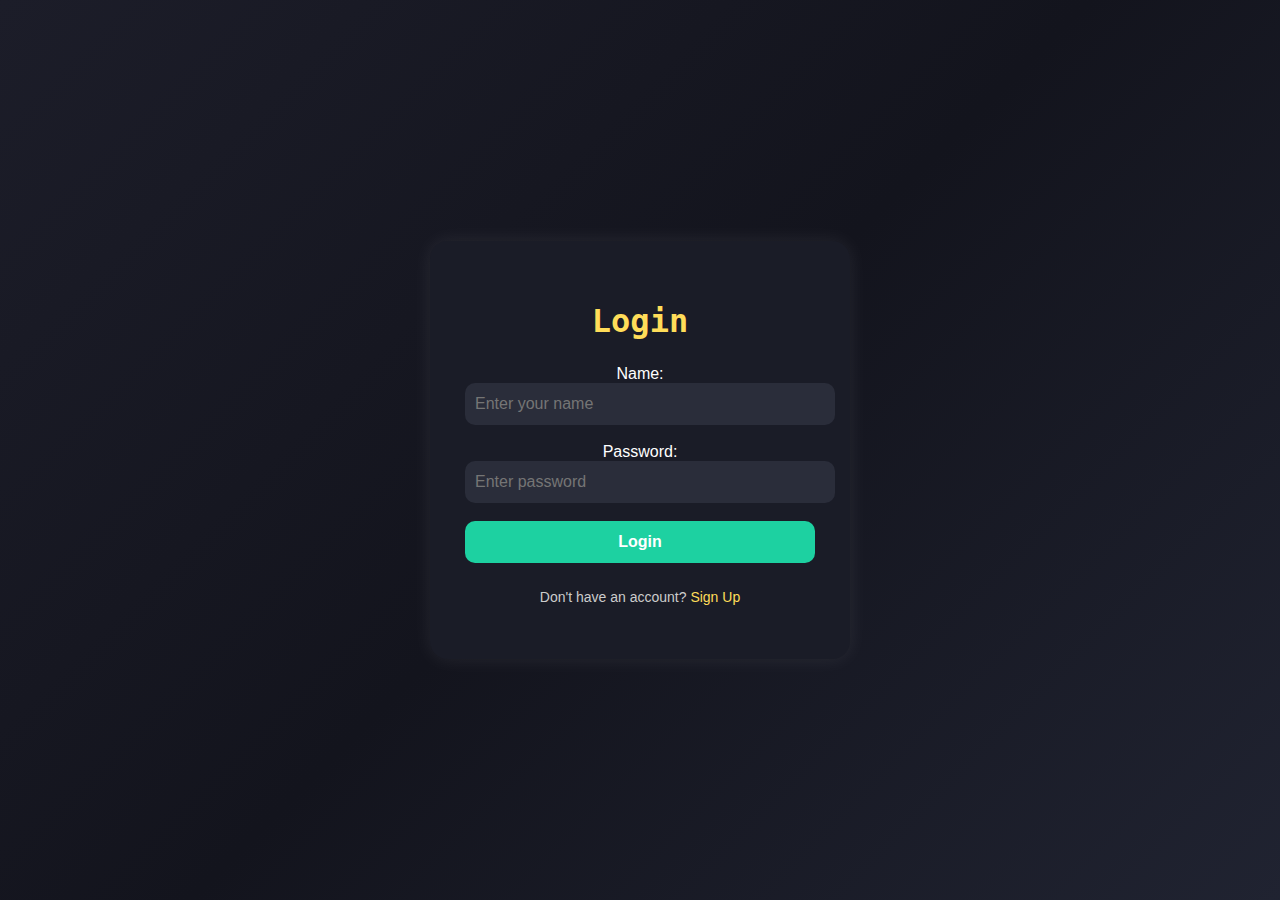
<file: index.html>
<!DOCTYPE html>
<html>
<head>
  <title>Login</title>
  <link rel="stylesheet" href="style.css">
</head>
<body class="login-body">

  <div class="login-container">
    <h1 class="fgh1" style="font-size:32px; color:#ffdd59;">Login</h1>

    <form action="home.html">

      <label for="name">Name:</label>
      <input type="text" id="name" name="name" placeholder="Enter your name" required>

      <label for="password">Password:</label>
      <input type="password" id="password" name="password" placeholder="Enter password" required>

      <button type="submit">Login</button>
          
      
             
      <p class="signup-text">
        Don't have an account? <a href="signup.html">Sign Up</a>
      </p>
    </form>
  </div>

</body>
</html>
</file>
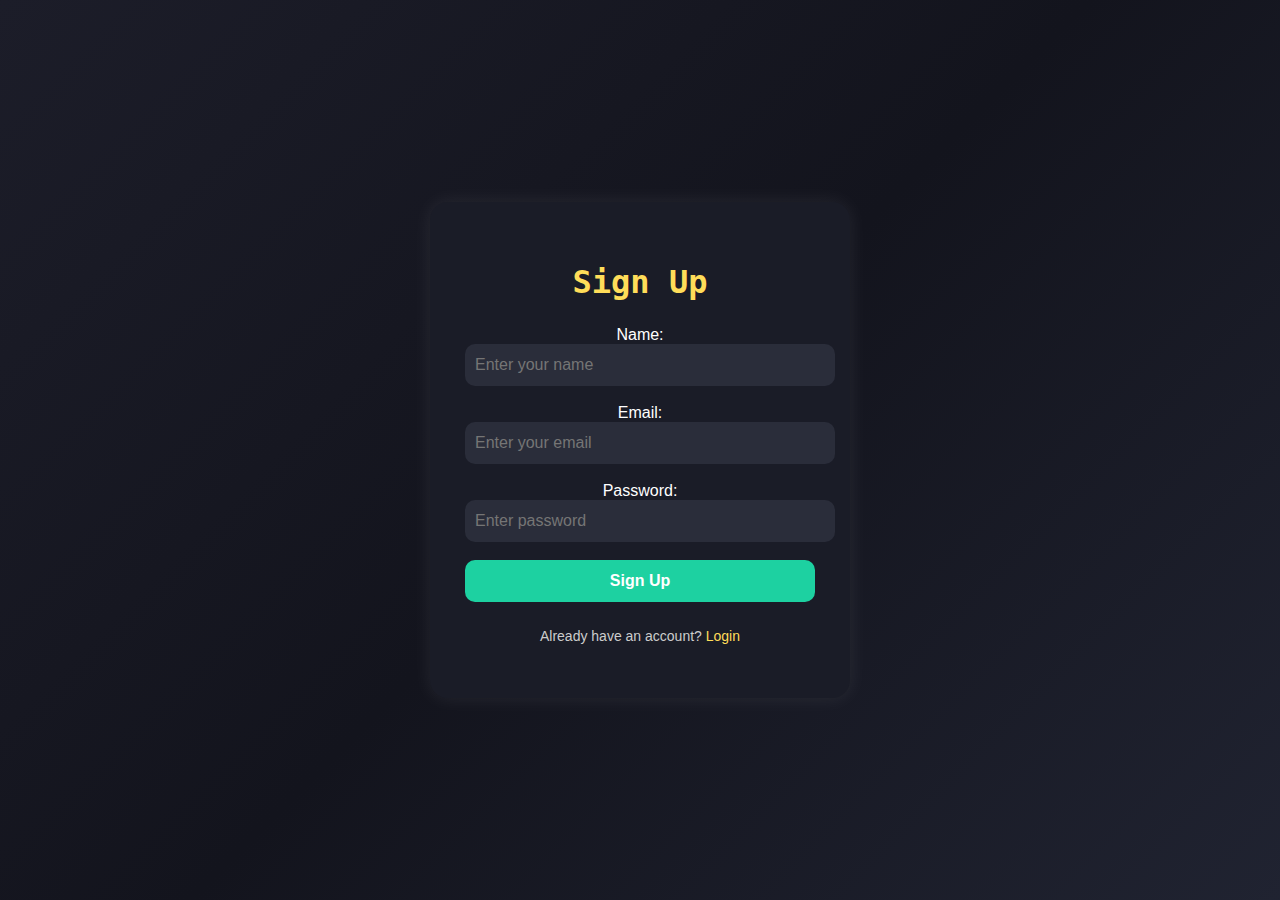
<file: signup.html>
<!DOCTYPE html>
<html>
<head>
  <title>Sign Up</title>
  <link rel="stylesheet" href="style.css">
</head>
<body class="login-body">

  <div class="login-container">
    <h1 class="fgh1" style="font-size:32px; color:#ffdd59;">Sign Up</h1>

    <form action="index.html">
      <label for="name">Name:</label>
      <input type="text" id="name" name="name" placeholder="Enter your name" required>

      <label for="email">Email:</label>
      <input type="email" id="email" name="email" placeholder="Enter your email" required>

      <label for="password">Password:</label>
      <input type="password" id="password" name="password" placeholder="Enter password" required>

      <button type="submit">Sign Up</button>

      <p class="signup-text">
        Already have an account? <a href="index.html">Login</a>
      </p>
    </form>
  </div>
</body>
</html>
</file>
<file: style.css>
body {
    margin: 0;
    padding: 0;
    font-family: Arial, sans-serif;
    background: linear-gradient(130deg, #1e1f28, #2c3e50);
    color: white;
}


.navbar {
    display: flex;
    justify-content: space-between;
    align-items: center;
    padding: 12px 30px;
    background-color: #b1ff9e;
    box-shadow: 0 5px 15px rgba(0,0,0,0.4);
    border-radius: 0 0 15px 15px;
    position: sticky;
    top: 0;
    
}

.logo {
    font-size: 20px;
    color: black;
    font-weight: bold;
}

.menu a {
    text-decoration: none;
    color: black;
    margin: 0 15px;
    font-size: 17px;
    padding: 6px 10px;
    border-radius: 8px;
    font-weight: 600;
    transition: 0.3s;
}

.menu a:hover {
    background-color: #ffdd59;
    transform: translateY(-2px);
}

.container {
    background-color: #252836;
    width: 85%;
    max-width: 1000px;
    margin: 35px auto;
    padding: 35px;
    border-radius: 12px;
    box-shadow: 0 6px 20px rgba(0,0,0,0.6);
}


.fgh1 {
    text-align: center;
    font-size: 32px;
    color: #ffdd59;
    margin-bottom: 25px;
}

.fgh2 {
    font-size: 27px;
    color: #1dd1a1;
    margin-top: 30px;
    text-align: center;
}

.fg {
    font-size: 19.5px;
    line-height: 30px;
    text-align: justify;
    margin-bottom: 20px;
}


.image-container {
    display: flex;
    justify-content: center;
    gap: 20px;
    margin-bottom: 25px;
    flex-wrap: wrap;
}

.imgf1 {
    width: 45%;
    min-width: 280px;
    border-radius: 10px;
    box-shadow: 0 5px 15px rgba(0,0,0,0.5);
}


.table-box {
    background: #1f2230;
    padding: 20px;
    border-radius: 12px;
    box-shadow: 0 4px 15px rgba(0,0,0,0.5);
    margin-bottom: 25px;
}

.gen-table {
    width: 100%;
    border-collapse: collapse;
    font-size: 18px;
}

.gen-table th {
    background: #00b894;
    padding: 12px;
    font-size: 20px;
    border-bottom: 2px solid #16a085;
    text-align: center;
}

.gen-table td {
    padding: 12px;
    background: #2f3542;
    border-bottom: 1px solid #57606f;
    text-align: center;
}

.gen-table tr:hover td {
    background: #3b4250;
}

.gen-table a {
    color: #1dd1a1;
    text-decoration: none;
    font-weight: bold;
}

.gen-table a:hover {
    color: #ffdd59;
}



.ulfg{
    font-size: 20px;
}


.login-body {
    margin: 0;
    padding: 0;
    font-family: Arial, sans-serif;
    height: 100vh;
    background: linear-gradient(135deg, #1c1d29, #13141d, #202331);
    display: flex;
    justify-content: center;
    align-items: center;
}


.login-container {
    background: #1a1c27;
    padding: 40px 35px;
    width: 350px;
    border-radius: 18px;
    text-align: center;
    box-shadow: 0 0 20px rgba(255,255,255,0.08);
}


.login-container h1 {
    margin-bottom: 25px;
    color: #ffdd59;
    font-family: monospace;
}

.login-container input {
    width: 100%;
    padding: 12px 10px;
    margin-bottom: 18px;
    border-radius: 10px;
    border: none;
    font-size: 16px;
    background: #2a2d3a;
    color: white;
}


.login-container button {
    width: 100%;
    padding: 12px;
    margin-bottom: 12px;
    border: none;
    border-radius: 10px;
    font-size: 16px;
    font-weight: bold;
    cursor: pointer;
    background: #1dd1a1;
    color: white;
    transition: 0.3s;
}

.login-container button:hover {
    background: #10ac84;
}


.signup-text {
    font-size: 14px;
    color: #cccccc;
}

.signup-text a {
    color: #ffdd59;
    text-decoration: none;
}

footer {
    text-align: center;
    padding: 15px 0;
    margin-top: 20px;
    font-size: 17px;
    background-color: #0000004d;
}
</file>
